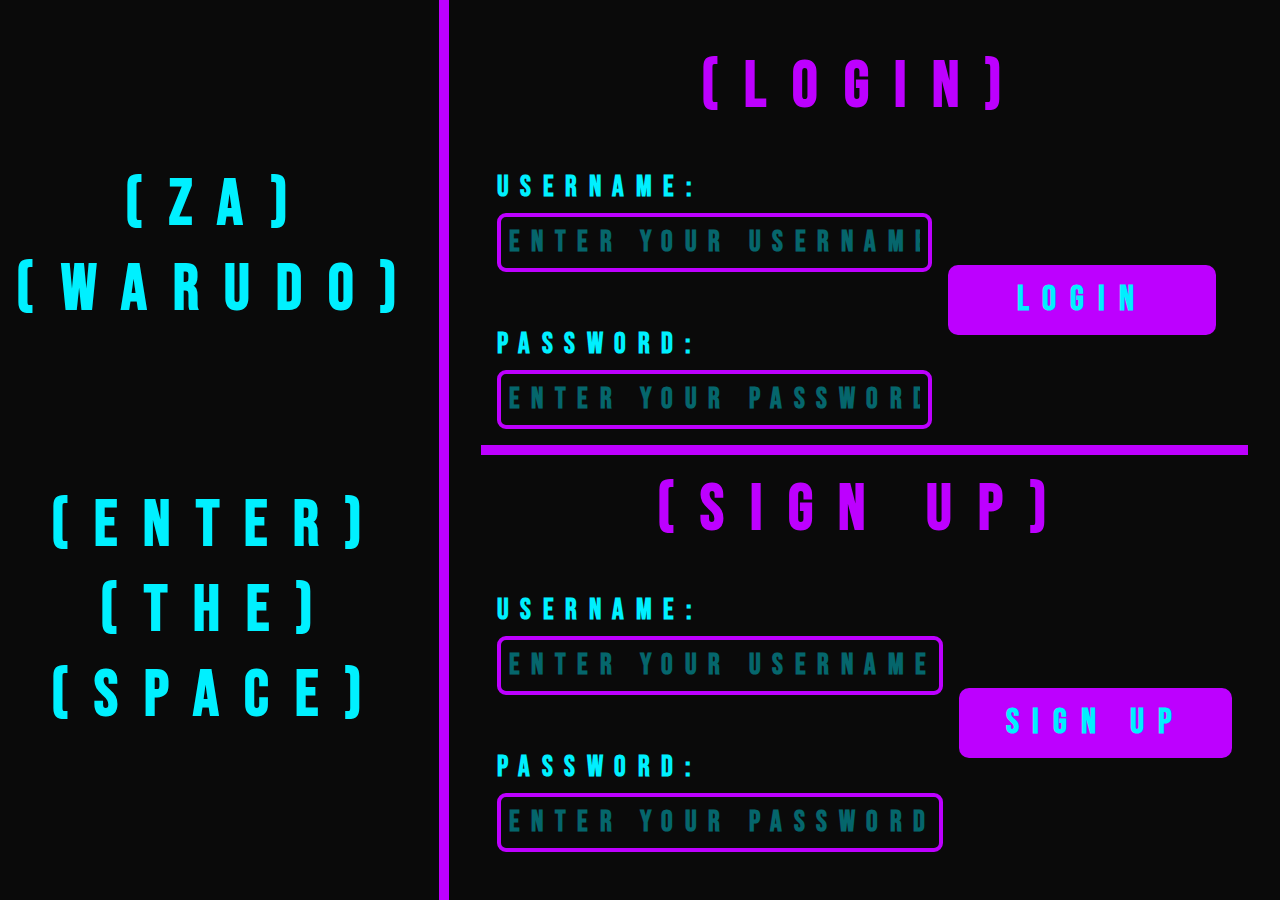
<file: index.html>
<!DOCTYPE html>
<html lang="en">
<head>
  <meta charset="UTF-8">
  <meta name="viewport" content="width=device-width, initial-scale=1.0">
  <title>Document</title>
  <style>
    @import url('https://fonts.googleapis.com/css2?family=Bebas+Neue&display=swap');
  </style>
  <link rel="stylesheet" href="styles.css">
  <script src="script.js" async></script>
</head>
<body>
  <div class="container">
    <div class="welcome-message">
      <div>
        <h1>(za)</h1>
        <h1>(warudo)</h1>
      </div>
      <div>
        <h1>(enter)</h1>
        <h1>(the)</h1>
        <h1>(space)</h1>
      </div>
    </div>

    <div class="login-signup">
      <div class="login">
        <h1>(Login)</h1>
        <div class="inside">
          <div class="inputs">
            <label for="username">
              Username:
              <input type="text" id="login-username" name="username" placeholder="Enter your username">
            </label>
            <br>
            <label for="password">
              Password:
              <input type="password" id="login-password" name="password" placeholder="Enter your password">
            </label>
          </div>
          <div class="login-btn">
            <button type="submit" class="btn" onclick="login()">Login</button>
          </div>
          <h1 id="login-message"></h1>
        </div>
      </div>

      <div class="signup">
        <h1>(Sign Up)</h1>
        <div class="inside">
          <div class="inputs">
            <label for="username">
              Username:
              <input type="text" id="signup-username" name="username" placeholder="Enter your username">
            </label>
            <br>
            <label for="password">
              Password:
              <input type="password" id="signup-password" name="password" placeholder="Enter your password">
            </label>
          </div>
          <div class="login-btn">
            <button type="submit" class="btn" onclick="signup()">Sign Up</button>
          </div>
        </div>
      </div>

      <h1 id="signup-message"></h1>
    </div>
  </div>
</body>
</html>
</file>
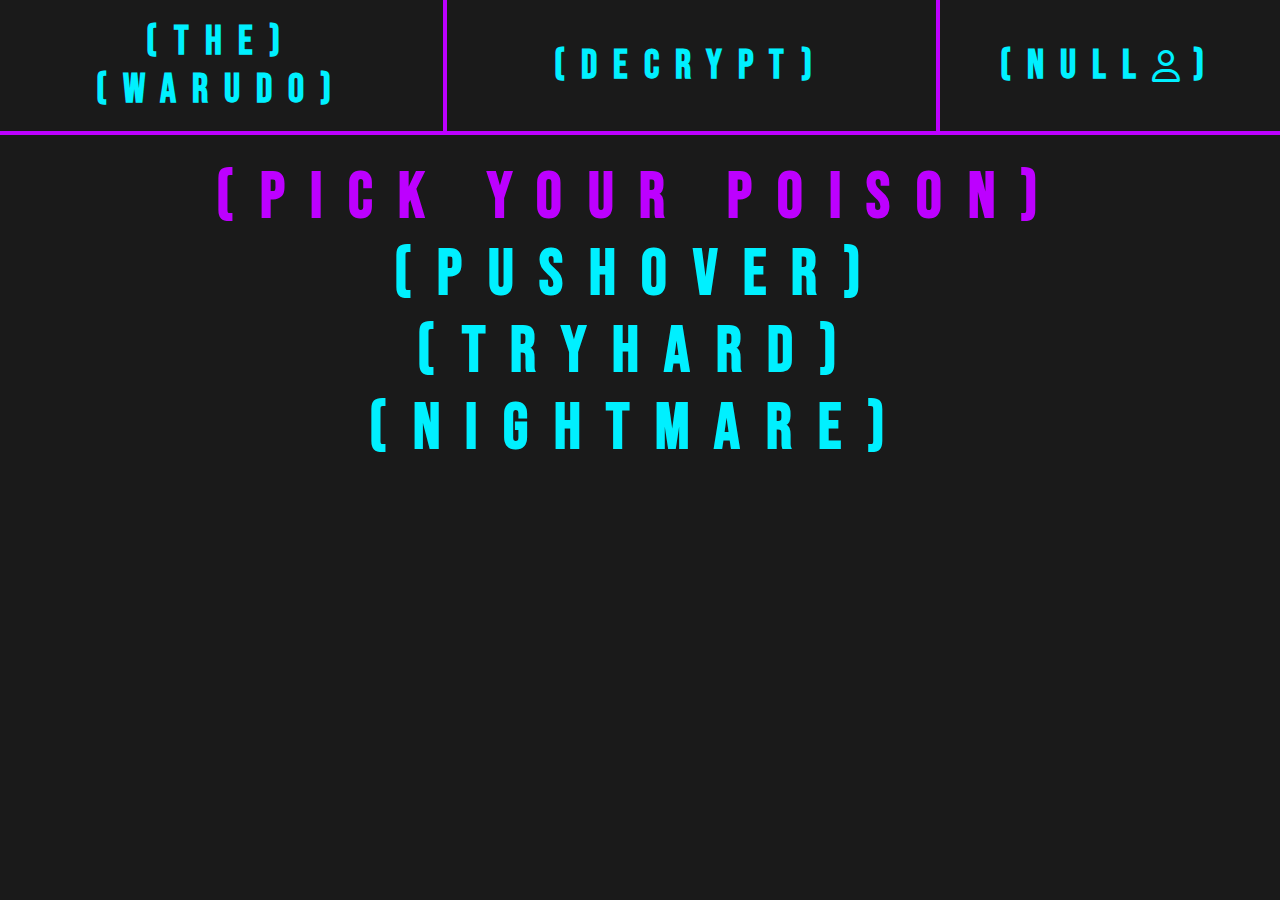
<file: game.html>
<!DOCTYPE html>
<html lang="en">
<head>
    <meta charset="UTF-8">
    <meta name="viewport" content="width=device-width, initial-scale=1.0">
    <title>Document</title>
    <link rel="stylesheet" href="game.css">
    <style>
        @import url('https://fonts.googleapis.com/css2?family=Bebas+Neue&display=swap');
    </style>
    <script src="game.js" defer></script>
    <link rel="stylesheet" href="https://cdnjs.cloudflare.com/ajax/libs/font-awesome/6.5.1/css/all.min.css"/>
</head>
<body>
    <nav>
        <div class="logo">
            <a href="index.html"><h1>(the)</h1></a>
            <a href="index.html"><h1>(warudo)</h1></a>
        </div>
        <div class="description">
            <h1>(decrypt)</h1>
        </div>
        <div class="profile">
            <h1 id="username"></h1> 
            <i class="fa-regular fa-user"></i>
            <h1>)</h1>
        </div>
    </nav>
    <div class="container">
        <h1 id="word-message"></h1>
        <div class="difficulty-selector">
            <h1 style="color:#BD00FF">(pick your poison)</h1>
            <h1 onclick="difficultyChooser(0)">(pushover)</h1>
            <h1 onclick="difficultyChooser(1)">(tryhard)</h1>
            <h1 onclick="difficultyChooser(2)">(nightmare)</h1>
        </div>
        <div id="popup">
            <h1 id="popup-message">

            </h1>
        </div>
    </div>
</body>
</html>
</file>
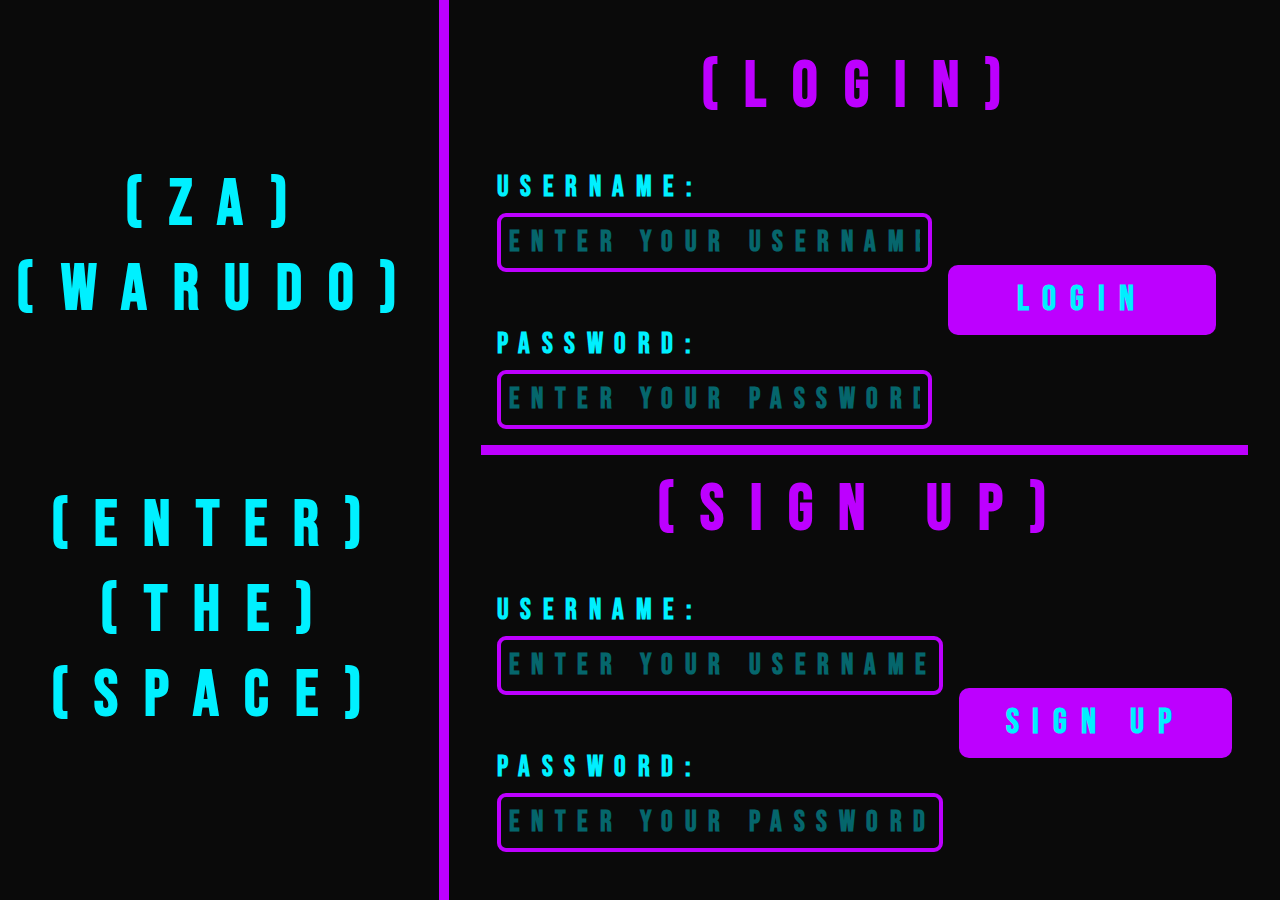
<file: user.html>
<!DOCTYPE html>
<html lang="en">
<head>
    <meta charset="UTF-8">
    <meta name="viewport" content="width=device-width, initial-scale=1.0">
    <title>User Profile</title>
    <link rel="stylesheet" href="user.css">
    <style>
        @import url('https://fonts.googleapis.com/css2?family=Bebas+Neue&display=swap');
    </style>
    <script src="user.js" defer></script>
</head>
<body>
    <nav>
        <div class="logo">
            <a href="index.html"><h1>(the)</h1></a>
            <a href="index.html"><h1>(warudo)</h1></a>
        </div>
        <div class="description">
            <h1 id="username-display"></h1>
        </div>
        <div class="profile">
            <a href="game.html"><h1 style = "font-size: 2em">(back to game)</h1></a>
        </div>
    </nav>

    <div class="settings-container">
        <div class="settings-left">
            <div class="setting-section">
                <h1>(Update Password)</h1>
                <div class="inputs">
                    <input type="password" id="current-password" placeholder="Current Password">
                    <input type="password" id="new-password" placeholder="New Password">
                </div>
                <button class="btn" onclick="updatePassword()">Update</button>
                <h2 id="update-message"></h2>
            </div>
            <div class="setting-section delete-section">
                <h1>(Delete Account)</h1>
                <p>(this action is irreversible)</p>
                <input type="password" id="delete-confirm-password" placeholder="Confirm Password to Delete">
                <button class="btn delete-btn" onclick="deleteAccount()">Delete My Account</button>
            </div>
        </div>
        <div class="settings-right">
            <div class="setting-section">
                <h1>(Game Statistics)</h1>
                <p>Average Score: <span id="average-score"></span></p>
                <div id="game-stats-container">
                    <table id="stats-table">
                        <thead>
                            <tr><th>Word</th><th>Difficulty</th><th>Score</th></tr>
                        </thead>
                        <tbody id="stats-table-body"></tbody>
                    </table>
                </div>
            </div>
        </div>
    </div>
</body>
</html>
</file>
<file: styles.css>
* {
    margin: 0;
    padding: 0;
    box-sizing: border-box;
    color: #00F0FF;
    font-family: "Bebas Neue", sans-serif;
    font-weight: bold;
    letter-spacing: 0.4em;
}

body {
    background-color: #0A0A0A;
    min-height: 100vh;
}

.container {
    display: flex;
    min-height: 100vh;
    flex-wrap: wrap;
}

.welcome-message {
    flex: 1 1 200px;
    border-right: 10px solid #BD00FF;
    display: flex;
    flex-direction: column;
    align-items: center;
    justify-content: space-evenly;
    padding: 1rem;
}

.welcome-message h1 {
    font-size: clamp(2rem, 5vw, 5rem);
    margin: 0.5rem 0;
    text-align: center;
}

.login-signup {
    flex: 3 1 300px;
    display: flex;
    flex-direction: column;
    align-items: center;
    justify-content: center;
    padding: 2rem;
}

.login, .signup {
    width: 100%;
    flex: 1;
    display: flex;
    flex-direction: column;
    justify-content: space-between;
    align-items: center;
    font-size: 1.2em;
    padding: 1rem;
}

.login {
    border-bottom: 10px solid #BD00FF; 
}

.login h1, .signup h1 {
    font-size: clamp(2rem, 5vw, 5.5rem);
    margin-bottom: 1rem;
    color: #BD00FF; 
}

.inside {
    display: flex;
    flex-wrap: wrap;
    gap: 1rem;
    width: 100%;
}

.inputs {
    flex: 2 1 200px;
    display: flex;
    flex-direction: column;
    gap: 1rem;
}

.inputs label {
    font-weight: bold;
    font-size: 1.5em;
    display: flex;
    flex-direction: column;
    gap: 0.5rem;
    color: #00F0FF;
}

input {
    border: 4px solid #BD00FF; 
    border-radius: 9px;
    font-size: 1em;
    font-weight: bold;
    padding: 0.5rem;
    width: 100%;
    color: #00F0FF;
    background: transparent;
}


input::placeholder {
    font-weight: bold;
    color: #00F0FF;
    opacity: 0.4;
}

.login-btn {
    flex: 1 1 150px;
    display: flex;
    justify-content: center;
    align-items: center;
}

.btn {
    border: none;
    border-radius: 10px;
    background-color: #BD00FF;
    color: #00F0FF; 
    font-size: 1.8em;
    cursor: pointer;
    padding: 0.8rem 1.5rem;
    width: 100%;
    height: 70px;
    max-width: 300px;
    transition: all 0.2s ease-in-out;
}

.btn:hover {
    background-color: #D633FF;
    transform: scale(1.05);
}

@media (max-width: 768px) {
    .container {
        flex-direction: column;
    }
    .welcome-message {
        border-right: none;
        border-bottom: 5px solid #BD00FF;
        width: 100%;
    }
    .login-signup {
        width: 100%;
    }
    .inside {
        flex-direction: column;
        align-items: center;
    }
    .inputs, .login-btn {
        width: 100%;
        max-width: 300px;
    }
    label {
        display: flex;
        align-items: center;
    }
}
</file>
<file: game.css>
* {
    margin: 0;
    padding: 0;
    box-sizing: border-box;
    font-family: "Bebas Neue", sans-serif;
    font-weight: bold;
    letter-spacing: 0.4em;
    color: #00F0FF;
}

body {
    background-color: #1a1a1a;
}

nav {
    height: 15vh;
    border-bottom: 4px solid #BD00FF;
    display: flex;   
    background-color: #1a1a1a;
}

.logo {
    height: 100%;
    display: flex;
    flex: 1 1 400px;
    justify-content: center;
    align-items: center;
    flex-direction: column;
    border-right: 4px solid #BD00FF;
}

.logo h1 {
    font-size: clamp(1rem, 5vw, 2.5rem);
    color: #00F0FF;
}

.logo a {
    text-decoration: none;
    color: #00F0FF;
}

.description {
    flex: 2 1 400px;
    display: flex;
    flex-direction: column;
    justify-content: center;
    align-items: center;
    height: 100%;
    border-right: 4px solid #BD00FF;
}

.description h1 {
    font-size: clamp(1rem, 5vw, 2.5rem);
    color: #00F0FF;
}

.description i {
    font-size: clamp(1rem, 5vw, 2rem);
    color: #BD00FF;
}

.profile {
    flex: 3 1 200px;
    display: flex;
    align-items: center;
    justify-content: center;
}

.profile i {
    font-size: clamp(1rem, 5vw, 2rem);
    color: #00F0FF;
}

.profile h1 {
    font-size: clamp(1rem, 5vw, 2.5rem);
    color: #00F0FF;
}

.main-content {
    display: flex;
    width: 100%;
    height: 60vh;
    padding-left: 7%;
}

.container {
    flex: 2;
    height: 100%;
    display: flex;
    flex-direction: column;
    justify-content: center;
    align-items: flex-start;
    padding: 1rem;
    gap: 0.5rem;
}


.difficulty-selector {
    height:80%;
    width:100%;
    display: flex;
    flex-direction: column;
    justify-content: space-evenly;
    align-items: center;
    font-size:2em;
}

.difficulty-selector h1 {
    cursor:pointer;
}

.row {
    display: flex;
    align-items: center;
    justify-content: center;
    gap: 0.5rem;
    width: 30%;
}

.box {
    flex: 1;
    max-width: 80px;          
    aspect-ratio: 1 / 1;      
    display: flex;
    justify-content: center;
    align-items: center;
    background-color: #111;
    transition:1s ease-out;
}

.char-input{
    width: 100%;
    height: 100%;
    color: white;
    border:none;
    text-align: center;
    font-size: clamp(1.2rem, 4vw, 2.5rem);
    outline: none;
    background-color: transparent;
}   

.restart-button {
    margin-top: 1%;
    margin-left: 5%;
    background-color: #BD00FF;
    border: none;
    border-radius: 5px;
    padding: 0.5rem 1rem;
    font-size: clamp(1rem, 2.5vw, 1.5rem);
}

#popup {
    display: none;
    position: fixed;
    top: 0%;
    left:0%;
    width: 100%; 
    height: 100%;
    background: rgba(0,0,0,0.7);
    justify-content: center;
    align-items: center;
    z-index: 999;
    transition: 1.5s ease-out;
}

#popup-message {
    font-size:2.5em;
    text-align: center;
}

#popup-message span {
    color:#BD00FF;
}

.keyboard {
    flex: 1;
    display: flex;
    flex-direction: column;
    justify-content: center;
    align-items: center;
    gap: 0.5rem;
    padding: 1rem;
}

.k-row {
    display: flex;
    gap: 0.5rem;
}

.key {
    width: 45px;
    height: 60px;
    background-color: #111;
    display: flex;
    justify-content: center;
    align-items: center;
    border-radius: 5px;
    transition: 0.5s ease-out;
}

.indicators-container {
    flex: 1;
    display: none;
    flex-direction: column;
    justify-content: center;
    align-items: flex-end;
    gap: 1rem;
    padding: 1rem;
}

.indicators {
    margin-top: 2rem;
    display: flex;
    flex-direction: column;
    gap: 1rem;
}

.indicator {
    display: flex;
    align-items: center;
    gap: 1rem;
}

.indicator-color {
    width: 30px;
    height: 30px;
    border-radius: 5px;
}

@media screen and (max-width: 1024px) {
    nav {
        flex-direction: column;
        height: auto;
    }
    .logo, .description, .profile {
        flex: unset;
        width: 100%;
        border-right: none;
        border-bottom: 4px solid #BD00FF;
    }
    .profile {
        border-bottom: none;
        margin-bottom: 1rem;
    }
    .main-content {
        flex-direction: column;
        height: auto;
        padding-left: 0;
        align-items: center;
    }
    .indicators-container {
        order: 3; 
        flex-direction: row;
    }
    .row {
        width: 80%;
        max-width: 500px; 
    }
}

@media screen and (max-width: 768px) {
    .row {
        width: 100%;
        flex-wrap: wrap;
    }
    .box {
        max-width: 50px;
    }
    .char-input {
        font-size: clamp(1.2rem, 8vw, 2rem);
    }
    .difficulty-selector {
        height: 90%;
        font-size: 1.5em;
        text-align: center;

    }
}

@media screen and (max-width: 480px) {
    nav {
        border-bottom: 2px solid #BD00FF;
    }
    .logo h1,
    .description h1,
    .profile h1 {
        font-size: clamp(0.8rem, 6vw, 2rem);
    }
    .description i,
    .profile i {
        font-size: clamp(0.8rem, 6vw, 1.5rem);
    }
    .box {
        max-width: 40px;
    }
    .difficulty-selector {
        text-align: center;
        height: 90%;
        font-size: 1.2em;
    }
}
</file>
<file: user.css>
* {
    margin: 0;
    padding: 0;
    box-sizing: border-box;
    font-family: "Bebas Neue", sans-serif;
    font-weight: bold;
    letter-spacing: 0.4em;
    color: #00F0FF;
}

body {
    background-color: #1a1a1a;
    min-height: 100vh;
}

a {
    text-decoration: none;
}

nav {
    height: 15vh;
    border-bottom: 4px solid #BD00FF;
    display: flex;   
    background-color: #1a1a1a;
}

.logo {
    height: 100%;
    display: flex;
    flex: 1 1 400px;
    justify-content: center;
    align-items: center;
    flex-direction: column;
    border-right: 4px solid #BD00FF;
}

.logo h1 {
    font-size: clamp(1rem, 5vw, 2.5rem);
}

.description {
    flex: 2 1 400px;
    display: flex;
    justify-content: center;
    align-items: center;
    height: 100%;
    border-right: 4px solid #BD00FF;
}

.description h1 {
    font-size: clamp(1rem, 5vw, 2.5rem);
}

.profile {
    flex: 3 1 200px;
    display: flex;
    align-items: center;
    justify-content: center;
}

.profile h1 {
    font-size: clamp(1rem, 5vw, 2.5rem);
}

.settings-container {
    display: flex;
    justify-content: space-between;
    align-items: flex-start;
    padding: 2rem;
    gap: 2rem;
    flex-wrap: wrap;
}

.settings-left {
    flex: 1;
    min-width: 350px;
    display: flex;
    flex-direction: column;
    gap: 2rem;
}

.settings-right {
    flex: 1.5;
    min-width: 350px;
}

.setting-section {
    width: 100%;
    display: flex;
    flex-direction: column;
    align-items: flex-start;
    gap: 1.5rem;
    padding: 2rem;
    border-bottom: 4px solid #BD00FF;
}

.setting-section h1 {
    font-size: clamp(2rem, 5vw, 3rem);
    color: #BD00FF;
}

.setting-section p {
    opacity: 0.7;
    font-size: 1.2rem;
}

.settings-right .setting-section p {
    font-size: 1.5rem;
}

.inputs {
    display: flex;
    flex-direction: column;
    gap: 1rem;
    width: 100%;
}

input {
    border: 4px solid #BD00FF; 
    border-radius: 9px;
    font-size: 1em;
    font-weight: bold;
    padding: 0.5rem;
    width: 100%;
    color: #00F0FF;
    background: transparent;
    text-align: left;
}

input::placeholder {
    font-weight: bold;
    color: #00F0FF;
    opacity: 0.4;
}

.btn {
    align-self: center;
    border: none;
    border-radius: 10px;
    background-color: #BD00FF;
    color: #00F0FF; 
    font-size: 1.5em;
    cursor: pointer;
    padding: 0.8rem 1.5rem;
    transition: all 0.2s ease-in-out;
}

.btn:hover {
    background-color: #D633FF;
    transform: scale(1.05);
}

.delete-section {
    border-bottom: none;
}

.delete-btn {
    background-color: #ff0055;
}

#update-message {
    min-height: 2rem;
}

#game-stats-container {
    width: 100%;
    overflow-x: auto;
}

#stats-table {
    width: 100%;
    border-collapse: collapse;
    text-align: center;
}

#stats-table th, #stats-table td {
    padding: 0.8rem;
    border: 2px solid #BD00FF;
    font-size: 1.2rem;
}

#stats-table th {
    color: #BD00FF;
    font-size: 1.4rem;
}

#stats-table td {
    color: #00F0FF;
    opacity: 0.9;
}
</file>
